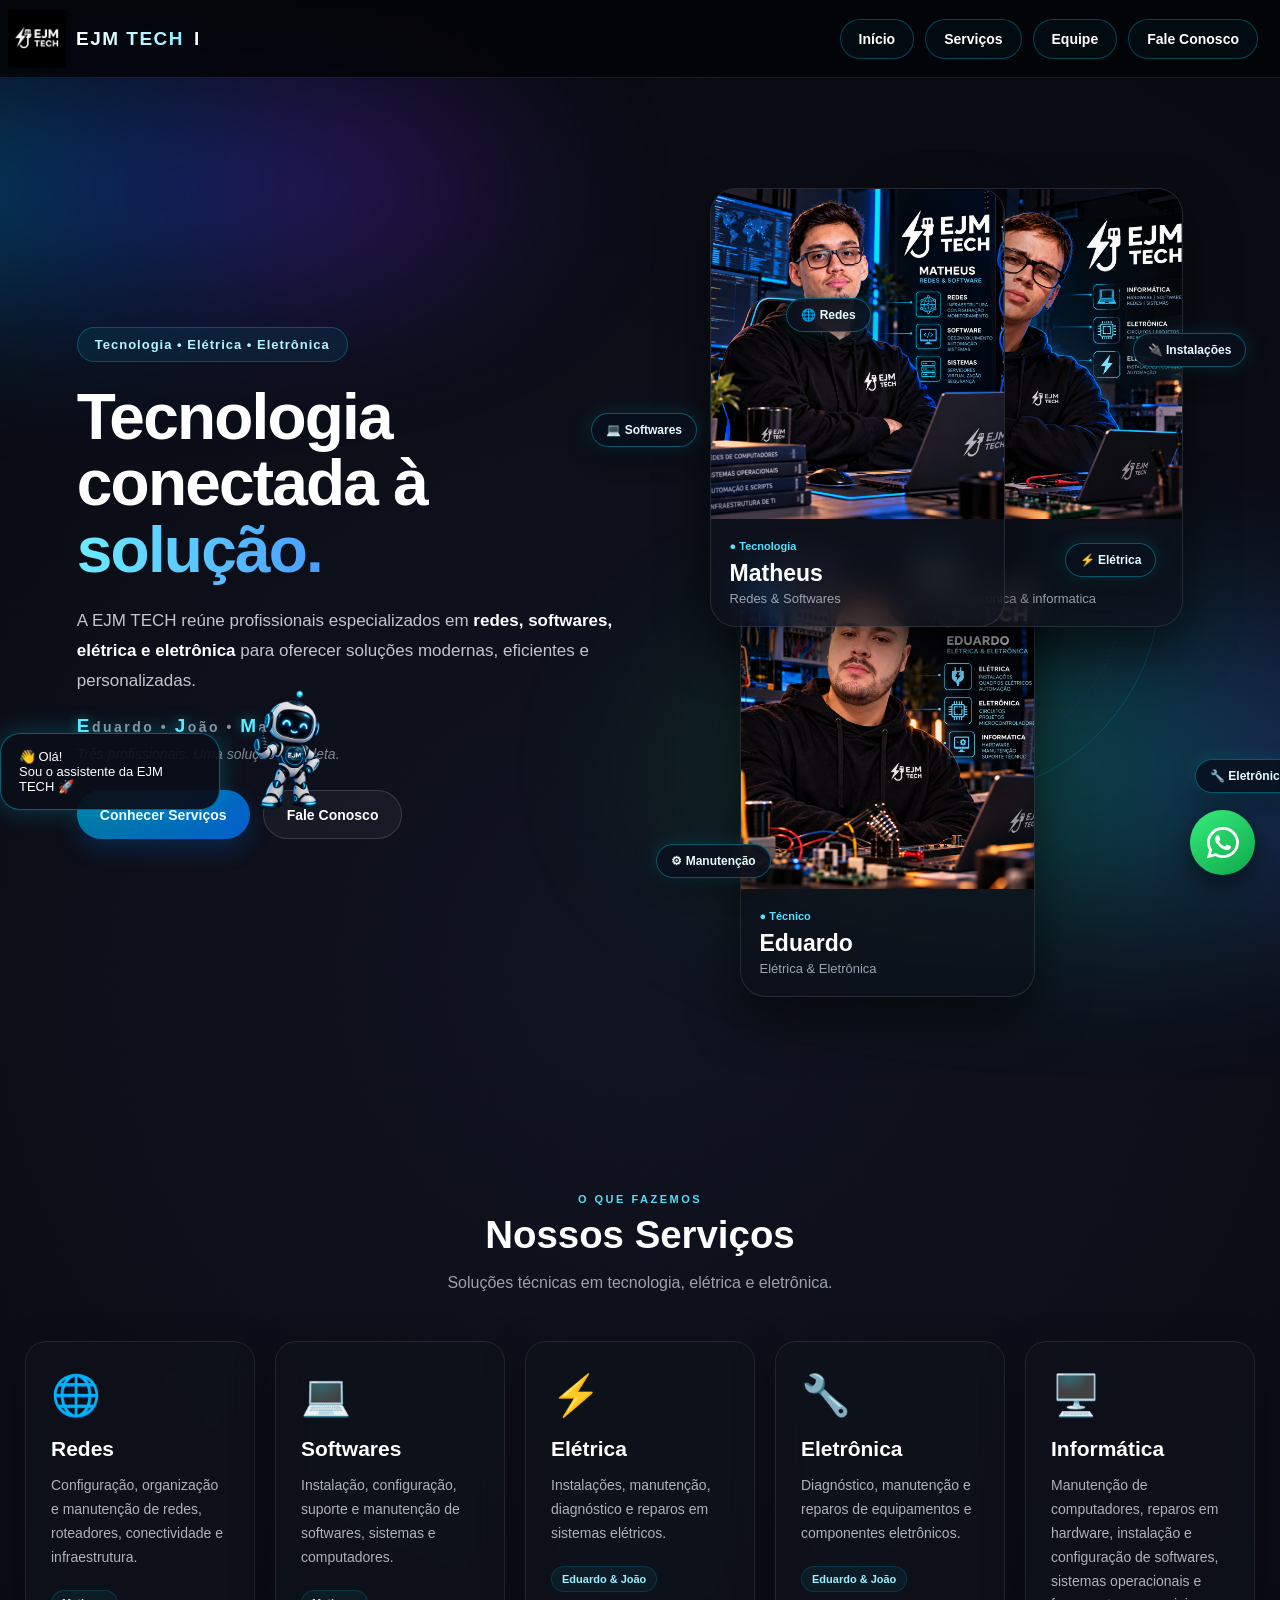
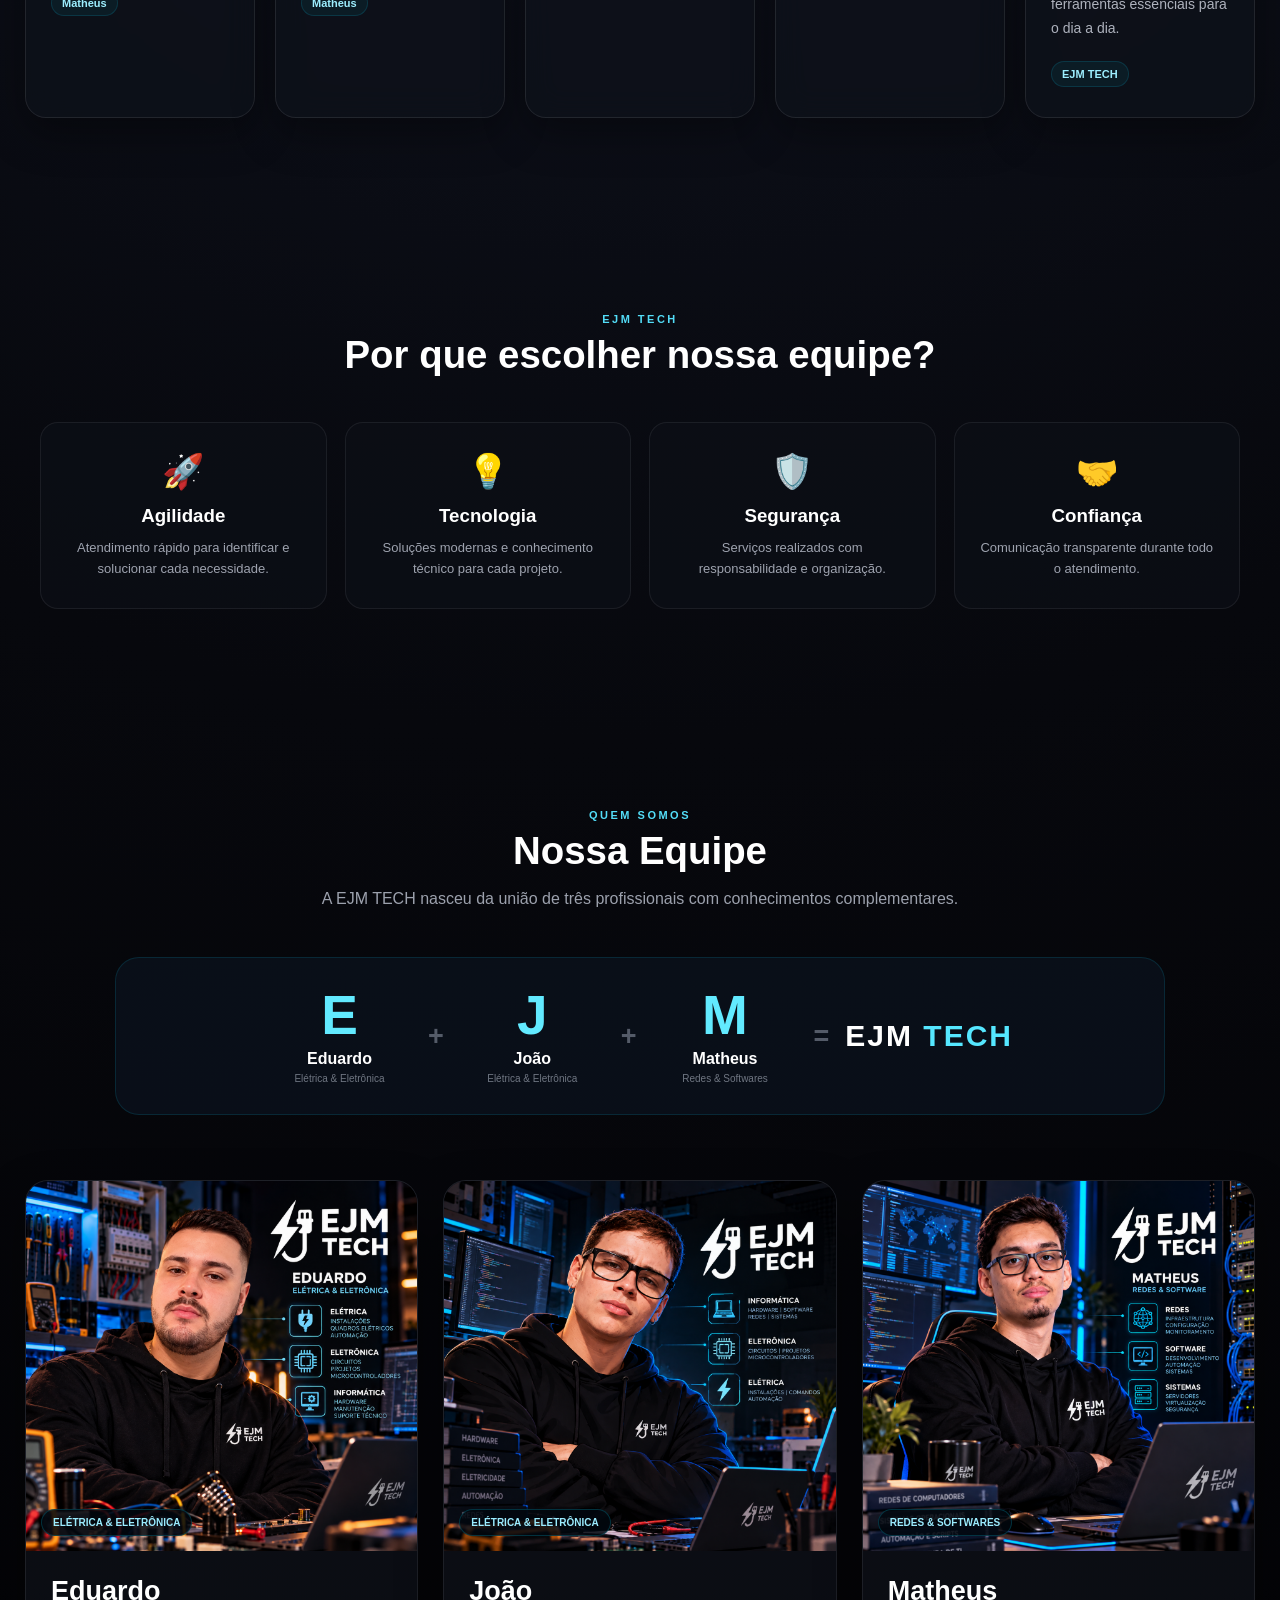
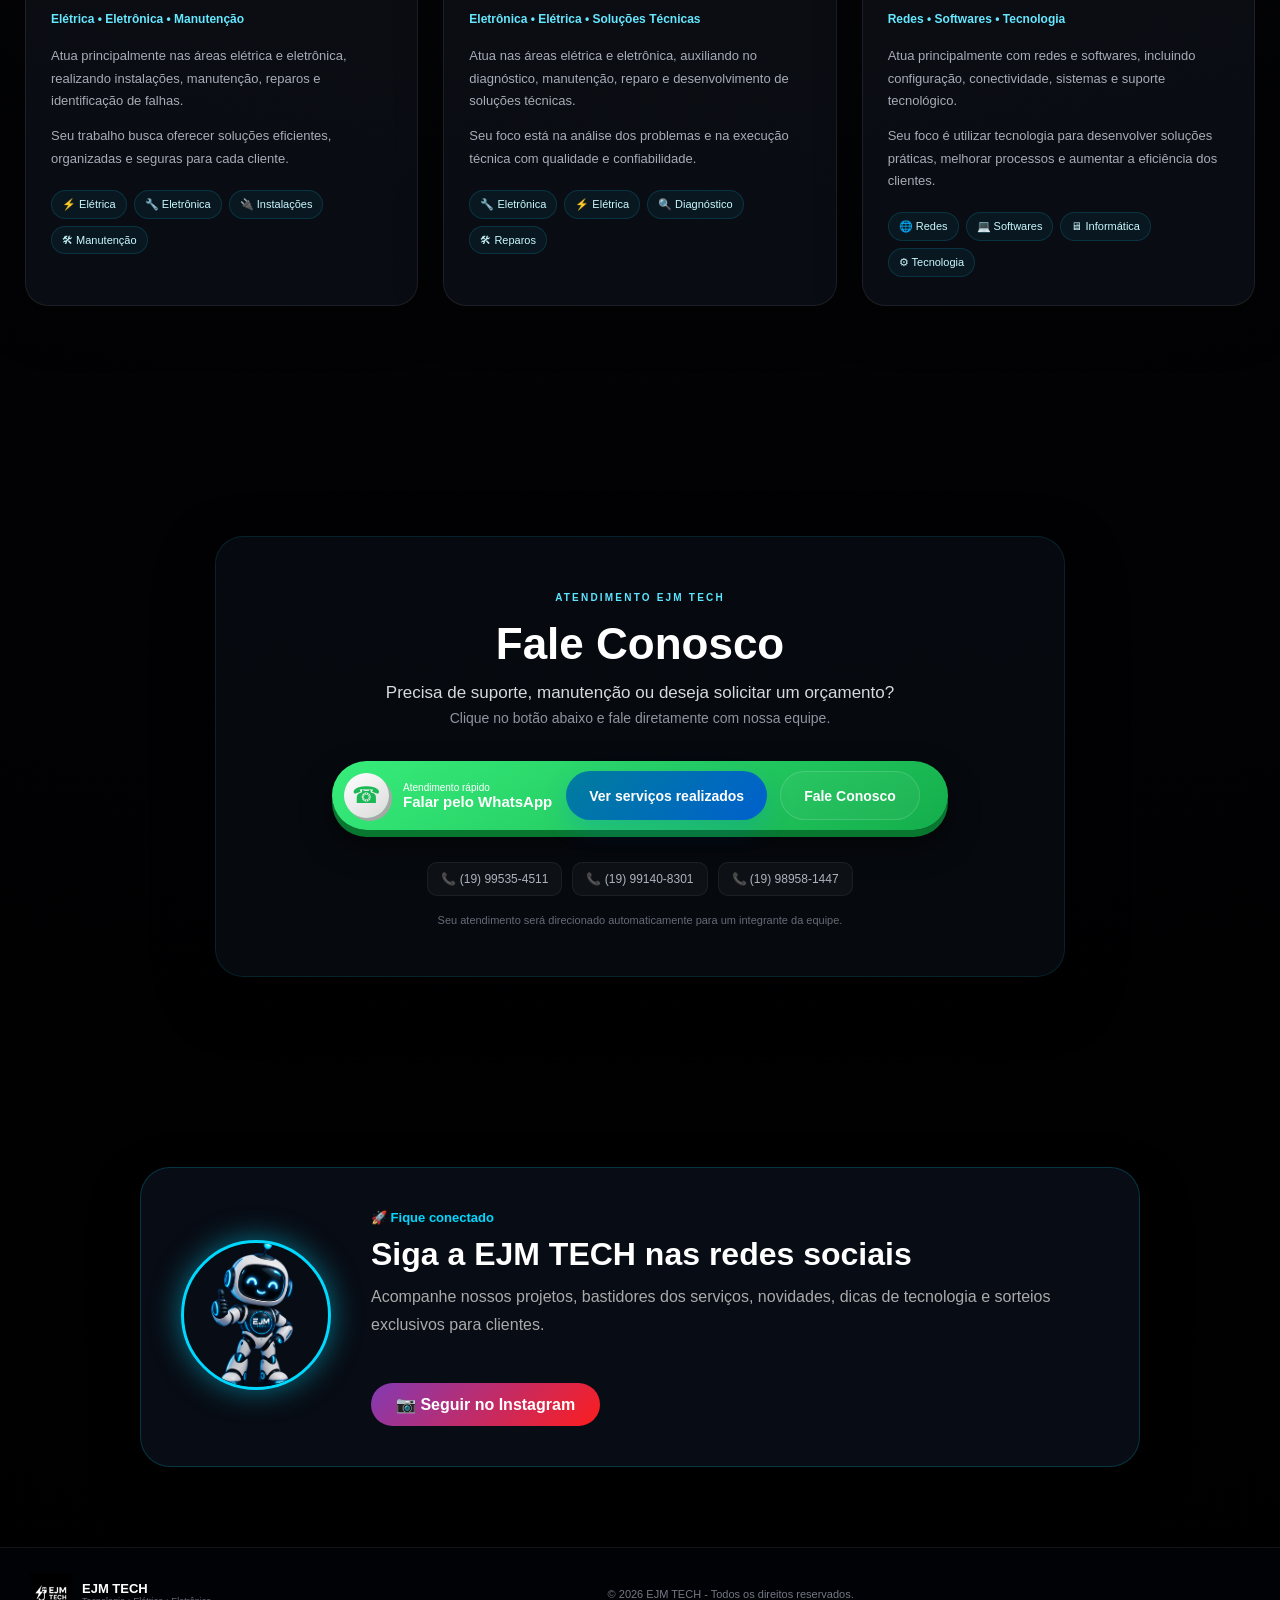
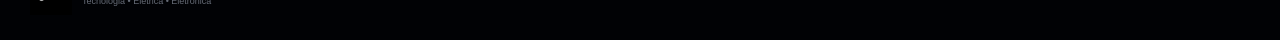
<file: index.html>
<!DOCTYPE html>
<html lang="pt-BR">

<head>

    <meta charset="UTF-8">

    <meta
        name="viewport"
        content="width=device-width, initial-scale=1.0"
    >

    <meta
        name="description"
        content="EJM TECH - Redes, softwares, elétrica e eletrônica."
    >

    <title>EJM TECH</title>

    <link rel="stylesheet" href="style.css">

    <link rel="stylesheet" href="https://cdnjs.cloudflare.com/ajax/libs/font-awesome/6.5.2/css/all.min.css">

</head>


<body>


    <!-- ==========================================
         CABEÇALHO
    =========================================== -->

    <header>


        <!-- LOGO -->

        <a href="#inicio" class="logo">

            <img
                src="imagens/logo.png"
                alt="Logo EJM TECH"
            >

            <span>
                EJM TECH
            </span>
l
        </a>



        <!-- MENU -->

        <nav>

            <a href="#inicio">
                Início
            </a>

            <a href="#servicos">
                Serviços
            </a>

            <a href="#equipe">
                Equipe
            </a>

            <a href="#contato">
                Fale Conosco
            </a>

        </nav>


    </header>


    <main>


        <!-- ==========================================
             PRIMEIRA TELA
        =========================================== -->

        <section
            id="inicio"
            class="hero"
        >


            <!-- TEXTO -->

            <div class="hero-texto">


                <span class="tag-topo">

                    Tecnologia • Elétrica • Eletrônica

                </span>



                <h1>

                    Tecnologia conectada à

                    <span>
                        solução.
                    </span>

                </h1>



                <p class="hero-subtitulo">

                    A EJM TECH reúne profissionais especializados
                    em

                    <strong>
                        redes, softwares, elétrica e eletrônica
                    </strong>

                    para oferecer soluções modernas, eficientes
                    e personalizadas.

                </p>



                <!-- EJM -->

                <p class="assinatura-ejm">

                    <strong>E</strong>duardo

                    <span>•</span>

                    <strong>J</strong>oão

                    <span>•</span>

                    <strong>M</strong>atheus

                </p>


                <p class="slogan">

                    Três profissionais. Uma solução completa.

                </p>



                <!-- BOTÕES -->

                <div class="hero-botoes">


                    <a
                        href="#servicos"
                        class="botao-principal"
                    >

                        Conhecer Serviços

                    </a>


                    <a
                        href="#contato"
                        class="botao-secundario"
                    >

                        Fale Conosco

                    </a>


                </div>


            </div>



            <!-- ==========================================
                 ÁREA VISUAL
            =========================================== -->

            <div class="hero-visual">


                <div class="circulo-tech"></div>



                <!-- MATHEUS -->

                <div class="avatar-card avatar-matheus">

                    <img
                        src="imagens/matheus.png"
                        alt="Matheus - EJM TECH"
                    >

                    <div class="avatar-legenda">

                        <span class="status">
                            ● Tecnologia
                        </span>

                        <h3>
                            Matheus
                        </h3>

                        <p>
                            Redes & Softwares
                        </p>

                    </div>

                </div>



                <!-- EDUARDO -->

                <div class="avatar-card avatar-eduardo">

                    <img
                        src="imagens/eduardo.png"
                        alt="Eduardo - EJM TECH"
                    >

                    <div class="avatar-legenda">

                        <span class="status">
                            ● Técnico
                        </span>

                        <h3>
                            Eduardo
                        </h3>

                        <p>
                            Elétrica & Eletrônica
                        </p>

                    </div>

                </div>

                                <!-- JOÃO -->

                <div class="avatar-card avatar-joao">

                    <img
                        src="imagens/joão.png"
                        alt="João - EJM TECH"
                    >

                    <div class="avatar-legenda">

                        <span class="status">
                            ● Técnico
                        </span>

                        <h3>
                            João
                        </h3>

                        <p>
                            Elétrica, Eletronica & informatica
                        </p>

                    </div>

                </div>

            <div class="orbit-tools">

                <!-- FERRAMENTAS FLUTUANTES -->

                <div class="tool tool1">
                    💻 Softwares
                </div>

                <div class="tool tool2">
                    🌐 Redes
                </div>

                <div class="tool tool3">
                    ⚡ Elétrica
                </div>

                <div class="tool tool4">
                    🔧 Eletrônica
                </div>

                <div class="tool tool5">
                    ⚙ Manutenção
                </div>

                <div class="tool tool6">
                    🔌 Instalações
                </div>
            
            <div></div>


            </div>


        </section>



        <!-- ==========================================
             SERVIÇOS
        =========================================== -->

        <section
            id="servicos"
            class="servicos"
        >


            <div class="titulo-secao">

                <span>
                    O QUE FAZEMOS
                </span>

                <h2>
                    Nossos Serviços
                </h2>

                <p>

                    Soluções técnicas em tecnologia,
                    elétrica e eletrônica.

                </p>

            </div>



            <div class="cards">


                <!-- REDES -->

                <article class="card">

                    <div class="icone-card">
                        🌐
                    </div>

                    <h3>
                        Redes
                    </h3>

                    <p>

                        Configuração, organização e manutenção
                        de redes, roteadores, conectividade
                        e infraestrutura.

                    </p>

                    <span class="card-profissional">
                        Matheus
                    </span>

                </article>



                <!-- SOFTWARES -->

                <article class="card">

                    <div class="icone-card">
                        💻
                    </div>

                    <h3>
                        Softwares
                    </h3>

                    <p>

                        Instalação, configuração, suporte
                        e manutenção de softwares,
                        sistemas e computadores.

                    </p>

                    <span class="card-profissional">
                        Matheus
                    </span>

                </article>



                <!-- ELÉTRICA -->

                <article class="card">

                    <div class="icone-card">
                        ⚡
                    </div>

                    <h3>
                        Elétrica
                    </h3>

                    <p>

                        Instalações, manutenção,
                        diagnóstico e reparos em
                        sistemas elétricos.

                    </p>

                    <span class="card-profissional">
                        Eduardo & João
                    </span>

                </article>



                <!-- ELETRÔNICA -->

                <article class="card">

                    <div class="icone-card">
                        🔧
                    </div>

                    <h3>
                        Eletrônica
                    </h3>

                    <p>

                        Diagnóstico, manutenção e
                        reparos de equipamentos e
                        componentes eletrônicos.

                    </p>

                    <span class="card-profissional">
                        Eduardo & João
                    </span>

                </article>

                <!-- INFORMÁTICA -->

                <article class="card">

                            <div class="icone-card">
                                🖥️
                            </div>


                            <h3>
                                Informática
                            </h3>


                            <p>

                                Manutenção de computadores,
                                reparos em hardware, instalação
                                e configuração de softwares,
                                sistemas operacionais e ferramentas
                                essenciais para o dia a dia.

                            </p>


                            <span class="card-profissional">
                                EJM TECH
                            </span>


            </article>


            </div>


        </section>



        <!-- ==========================================
             DIFERENCIAIS
        =========================================== -->

        <section class="diferenciais">


            <div class="titulo-secao">

                <span>
                    EJM TECH
                </span>

                <h2>
                    Por que escolher nossa equipe?
                </h2>

            </div>



            <div class="diferenciais-grid">


                <div class="diferencial-box">

                    <span class="icone-diferencial">
                        🚀
                    </span>

                    <h3>
                        Agilidade
                    </h3>

                    <p>

                        Atendimento rápido para
                        identificar e solucionar
                        cada necessidade.

                    </p>

                </div>



                <div class="diferencial-box">

                    <span class="icone-diferencial">
                        💡
                    </span>

                    <h3>
                        Tecnologia
                    </h3>

                    <p>

                        Soluções modernas e conhecimento
                        técnico para cada projeto.

                    </p>

                </div>



                <div class="diferencial-box">

                    <span class="icone-diferencial">
                        🛡️
                    </span>

                    <h3>
                        Segurança
                    </h3>

                    <p>

                        Serviços realizados com
                        responsabilidade e organização.

                    </p>

                </div>



                <div class="diferencial-box">

                    <span class="icone-diferencial">
                        🤝
                    </span>

                    <h3>
                        Confiança
                    </h3>

                    <p>

                        Comunicação transparente durante
                        todo o atendimento.

                    </p>

                </div>


            </div>


        </section>



        <!-- ==========================================
             EQUIPE
        =========================================== -->

        <section
            id="equipe"
            class="equipe"
        >


            <div class="titulo-secao">

                <span>
                    QUEM SOMOS
                </span>

                <h2>
                    Nossa Equipe
                </h2>

                <p>

                    A EJM TECH nasceu da união de três
                    profissionais com conhecimentos
                    complementares.

                </p>

            </div>



            <!-- ==========================================
                 E + J + M
            =========================================== -->

            <div class="significado-ejm">


                <div class="letra-ejm">

                    <strong>
                        E
                    </strong>

                    <span>
                        Eduardo
                    </span>

                    <small>
                        Elétrica & Eletrônica
                    </small>

                </div>


                <div class="simbolo-ejm">
                    +
                </div>



                <div class="letra-ejm">

                    <strong>
                        J
                    </strong>

                    <span>
                        João
                    </span>

                    <small>
                        Elétrica & Eletrônica
                    </small>

                </div>


                <div class="simbolo-ejm">
                    +
                </div>



                <div class="letra-ejm">

                    <strong>
                        M
                    </strong>

                    <span>
                        Matheus
                    </span>

                    <small>
                        Redes & Softwares
                    </small>

                </div>


                <div class="igual-ejm">
                    =
                </div>



                <div class="resultado-ejm">

                    EJM

                    <span>
                        TECH
                    </span>

                </div>


            </div>



            <!-- ==========================================
                 CARDS DA EQUIPE
            =========================================== -->

            <div class="equipe-grid">



                <!-- EDUARDO -->

                <article class="membro">


                    <div class="foto-membro">

                        <img
                            src="imagens/eduardo.png"
                            alt="Eduardo"
                        >

                        <span class="area-membro">

                            ELÉTRICA & ELETRÔNICA

                        </span>

                    </div>


                    <div class="membro-conteudo">

                        <h3>
                            Eduardo
                        </h3>

                        <span class="cargo">

                            Elétrica • Eletrônica • Manutenção

                        </span>


                        <p>

                            Atua principalmente nas áreas
                            elétrica e eletrônica,
                            realizando instalações,
                            manutenção, reparos e identificação
                            de falhas.

                        </p>


                        <p>

                            Seu trabalho busca oferecer
                            soluções eficientes, organizadas
                            e seguras para cada cliente.

                        </p>


                        <div class="especialidades">

                            <span>
                                ⚡ Elétrica
                            </span>

                            <span>
                                🔧 Eletrônica
                            </span>

                            <span>
                                🔌 Instalações
                            </span>

                            <span>
                                🛠 Manutenção
                            </span>

                        </div>


                    </div>


                </article>



                <!-- JOÃO -->

                <article class="membro">


                    <div class="foto-membro">

                        <img
                            src="imagens/joão.png"
                            alt="João"
                        >

                        <span class="area-membro">

                            ELÉTRICA & ELETRÔNICA

                        </span>

                    </div>


                    <div class="membro-conteudo">

                        <h3>
                            João
                        </h3>


                        <span class="cargo">

                            Eletrônica • Elétrica • Soluções Técnicas

                        </span>


                        <p>

                            Atua nas áreas elétrica e
                            eletrônica, auxiliando no
                            diagnóstico, manutenção,
                            reparo e desenvolvimento
                            de soluções técnicas.

                        </p>


                        <p>

                            Seu foco está na análise
                            dos problemas e na execução
                            técnica com qualidade e
                            confiabilidade.

                        </p>


                        <div class="especialidades">

                            <span>
                                🔧 Eletrônica
                            </span>

                            <span>
                                ⚡ Elétrica
                            </span>

                            <span>
                                🔍 Diagnóstico
                            </span>

                            <span>
                                🛠 Reparos
                            </span>

                        </div>


                    </div>


                </article>



                <!-- MATHEUS -->

                <article class="membro">


                    <div class="foto-membro">

                        <img
                            src="imagens/matheus.png"
                            alt="Matheus"
                        >

                        <span class="area-membro">

                            REDES & SOFTWARES

                        </span>

                    </div>


                    <div class="membro-conteudo">

                        <h3>
                            Matheus
                        </h3>


                        <span class="cargo">

                            Redes • Softwares • Tecnologia

                        </span>


                        <p>

                            Atua principalmente com redes
                            e softwares, incluindo
                            configuração, conectividade,
                            sistemas e suporte tecnológico.

                        </p>


                        <p>

                            Seu foco é utilizar tecnologia
                            para desenvolver soluções práticas,
                            melhorar processos e aumentar
                            a eficiência dos clientes.

                        </p>


                        <div class="especialidades">

                            <span>
                                🌐 Redes
                            </span>

                            <span>
                                💻 Softwares
                            </span>

                            <span>
                                🖥 Informática
                            </span>

                            <span>
                                ⚙ Tecnologia
                            </span>

                        </div>


                    </div>


                </article>


            </div>


        </section>



        <!-- ==========================================
             CONTATO
        =========================================== -->

        <section
            id="contato"
            class="contato"
        >


            <div class="contato-conteudo">


                <span class="contato-tag">

                    ATENDIMENTO EJM TECH

                </span>


                <h2>

                    Fale Conosco

                </h2>


                <p class="contato-texto">

                    Precisa de suporte, manutenção
                    ou deseja solicitar um orçamento?

                </p>


                <p class="contato-subtexto">

                    Clique no botão abaixo e fale
                    diretamente com nossa equipe.

                </p>



                <!-- WHATSAPP -->

                <button
                    id="whatsapp-btn"
                    class="botao-whatsapp"
                    type="button"
                >


                    <span class="icone-whatsapp">

                        ☎

                    </span>


                    <span class="texto-whatsapp">

                        <small>
                            Atendimento rápido
                        </small>

                        Falar pelo WhatsApp

                    </span>

                    <div class="hero-botoes">

                    <a 
                    href="projetos.html"
                    class="botao-principal"
                    >
                        Ver serviços realizados
                    </a>


                    <a 
                    href="#contato"
                    class="botao-secundario"
                    >
                        Fale Conosco
                    </a>

                </div>


                </button>



                <!-- TELEFONES -->

                <div class="dados-contato">


                    <div>

                        📞
                        (19) 99535-4511

                    </div>


                    <div>

                        📞
                        (19) 99140-8301

                    </div>


                    <div>

                        📞
                        (19) 98958-1447

                    </div>


                </div>



                <p class="aviso-distribuicao">

                    Seu atendimento será direcionado
                    automaticamente para um integrante
                    da equipe.

                </p>


            </div>


        </section>


    </main>



    <!-- ==========================================
         RODAPÉ
    =========================================== -->

        <section class="instagram">

            <div class="instagram-container">


                <div class="instagram-avatar">

                    <img 
                        id="avatarSocial"
                        src="imagens/robo.png"
                        alt="Assistente EJM TECH">

                </div>



                <div class="instagram-texto">


                    <span>
                        🚀 Fique conectado
                    </span>


                    <h2>
                        Siga a EJM TECH nas redes sociais
                    </h2>


                    <p>

                        Acompanhe nossos projetos,
                        bastidores dos serviços,
                        novidades, dicas de tecnologia
                        e sorteios exclusivos para clientes.

                    </p>



                    <a 
                    href="https://www.instagram.com/ejm__tech"
                    target="_blank"
                    class="instagram-btn">


                        📷 Seguir no Instagram


                    </a>



                </div>


            </div>

        </section>

<!-- BOTÃO WHATSAPP FLUTUANTE -->

<a 
href="#"
onclick="abrirWhatsApp()"
class="whatsapp-flutuante">


<i class="fa-brands fa-whatsapp"></i>


</a>   

    <div 
            id="roboAssistente"
            class="robo-assistente">


                <div class="fala-robo">

                    👋 Olá!<br>
                    Sou o assistente da EJM TECH 🚀

                </div>


                <img 
                src="imagens/robo.png"
                alt="Assistente EJM TECH">


    </div>


    <footer>


        <div class="footer-logo">


            <img
                src="imagens/logo.png"
                alt="EJM TECH"
            >


            <div>

                <strong>
                    EJM TECH
                </strong>

                <span>
                    Tecnologia • Elétrica • Eletrônica
                </span>

            </div>


        </div>


        <p>

            © 2026 EJM TECH -
            Todos os direitos reservados.

        </p>

            <div class="robo-popup">



    </footer>



    <!-- JAVASCRIPT -->

    <script src="script.js"></script>


</body>

</html>
</file>
<file: style.css>
/* =========================================
   CONFIGURAÇÕES GERAIS
========================================= */

* {
    margin: 0;
    padding: 0;
    box-sizing: border-box;
}


html {
    scroll-behavior: smooth;
    scroll-padding-top: 100px;
}


body {
    font-family: Arial, Helvetica, sans-serif;

    color: #ffffff;

    background:
        radial-gradient(
            circle at 50% 20%,
            #101421 0%,
            #07080d 35%,
            #020204 70%,
            #000000 100%
        );

    min-height: 100vh;

    overflow-x: hidden;

    position: relative;

    isolation: isolate;
}



/* =========================================
   FITAS COLORIDAS DO FUNDO
========================================= */

body::before {

    content: "";

    position: fixed;

    width: 1000px;
    height: 230px;

    top: 8%;
    left: -400px;

    background: linear-gradient(
        90deg,
        transparent,
        #00d9ff,
        #0066ff,
        #7928ff,
        transparent
    );

    border-radius: 50%;

    filter: blur(80px);

    opacity: 0.30;

    animation: fita1 12s ease-in-out infinite alternate;

    pointer-events: none;

    z-index: -1;
}


body::after {

    content: "";

    position: fixed;

    width: 1100px;
    height: 270px;

    bottom: 0;
    right: -420px;

    background: linear-gradient(
        90deg,
        transparent,
        #25d366,
        #00d9ff,
        #7b2cff,
        transparent
    );

    border-radius: 50%;

    filter: blur(90px);

    opacity: 0.25;

    animation: fita2 14s ease-in-out infinite alternate;

    pointer-events: none;

    z-index: -1;
}



@keyframes fita1 {

    0% {

        transform:
            translate(-150px, -40px)
            rotate(-20deg);

    }

    50% {

        transform:
            translate(500px, 100px)
            rotate(-4deg)
            scale(1.25);

    }

    100% {

        transform:
            translate(1000px, -40px)
            rotate(13deg);

    }

}



@keyframes fita2 {

    0% {

        transform:
            translate(120px, 30px)
            rotate(20deg);

    }

    50% {

        transform:
            translate(-500px, -130px)
            rotate(3deg)
            scale(1.28);

    }

    100% {

        transform:
            translate(-950px, 30px)
            rotate(-15deg);

    }

}



/* =========================================
   HEADER
========================================= */

header {

    width: 100%;

    min-height: 78px;

    display: flex;

    align-items: center;

    justify-content: space-between;

    padding:
        0
        22px
        0
        8px;

    position: sticky;

    top: 0;

    z-index: 1000;

    background:
        rgba(3, 4, 8, 0.84);

    backdrop-filter: blur(18px);

    border-bottom:
        1px solid
        rgba(255, 255, 255, 0.09);

}



/* =========================================
   LOGO
========================================= */

.logo {

    display: flex;

    align-items: center;

    gap: 10px;

    text-decoration: none;

    color: #ffffff;

    font-size: 19px;

    font-weight: 800;

    letter-spacing: 1.5px;
}


.logo img {

    width: 58px;

    height: 58px;

    display: block;

    object-fit: contain;
}


.logo span {

    background:
        linear-gradient(
            90deg,
            #ffffff,
            #8befff
        );

    -webkit-background-clip: text;

    background-clip: text;

    color: transparent;
}



/* =========================================
   MENU COM TODOS OS BOTÕES EM BALÕES
========================================= */

nav {

    display: flex;

    align-items: center;

    gap: 11px;
}


nav a {

    display: inline-flex;

    align-items: center;

    justify-content: center;

    min-height: 40px;

    padding:
        9px
        18px;

    border-radius: 999px;

    border:
        1px solid
        rgba(0, 217, 255, 0.27);

    background:
        rgba(0, 217, 255, 0.035);

    color: #ffffff;

    text-decoration: none;

    font-size: 14px;

    font-weight: 700;

    white-space: nowrap;

    transition:
        0.25s;
}


nav a:hover {

    color: #ffffff;

    background:
        rgba(0, 217, 255, 0.13);

    border-color:
        rgba(0, 217, 255, 0.65);

    transform:
        translateY(-2px);

    box-shadow:
        0 0 16px
        rgba(0, 217, 255, 0.13);
}


nav a:active {

    transform:
        translateY(1px);

}



/* =========================================
   HERO
========================================= */

.hero {

    max-width: 1500px;

    margin: 0 auto;

    min-height: 720px;

    display: grid;

    grid-template-columns:
        1.05fr
        0.95fr;

    align-items: center;

    gap: 45px;

    padding:
        80px
        6%
        95px;
}


.hero-texto {

    position: relative;

    z-index: 5;
}



/* TAG */

.tag-topo {

    display: inline-flex;

    padding:
        9px
        17px;

    margin-bottom:
        22px;

    border-radius:
        999px;

    border:
        1px solid
        rgba(0, 217, 255, 0.26);

    background:
        rgba(0, 217, 255, 0.07);

    color:
        #b6f5ff;

    font-size:
        13px;

    font-weight:
        700;

    letter-spacing:
        1px;
}



/* TÍTULO */

.hero h1 {

    max-width: 700px;

    margin-bottom: 23px;

    color: #ffffff;

    font-size:
        clamp(42px, 5vw, 67px);

    line-height: 1.04;

    letter-spacing: -1.8px;
}


.hero h1 span {

    background:
        linear-gradient(
            90deg,
            #6cecff,
            #4a9dff,
            #a067ff
        );

    background-size:
        200% auto;

    -webkit-background-clip: text;

    background-clip: text;

    color: transparent;

    animation:
        tituloCor
        5s
        linear
        infinite;
}


@keyframes tituloCor {

    to {

        background-position:
            200% center;

    }

}


.hero-subtitulo {

    max-width: 670px;

    margin-bottom: 20px;

    color: #c2c4ce;

    font-size: 17px;

    line-height: 1.75;
}


.hero-subtitulo strong {

    color: #ffffff;
}



/* =========================================
   EJM ASSINATURA
========================================= */

.assinatura-ejm {

    margin:
        8px
        0
        9px;

    color:
        #8d929f;

    font-size: 14px;

    font-weight: 600;

    letter-spacing: 2.5px;
}


.assinatura-ejm strong {

    color:
        #62eaff;

    font-size:
        19px;

    text-shadow:
        0 0 12px
        rgba(0, 217, 255, 0.5);
}


.slogan {

    margin-bottom: 28px;

    color:
        #7f8491;

    font-size: 14px;

    font-style: italic;
}



/* =========================================
   BOTÕES HERO
========================================= */

.hero-botoes {

    display: flex;

    flex-wrap: wrap;

    gap: 13px;
}


.botao-principal,
.botao-secundario {

    min-height: 49px;

    display: inline-flex;

    align-items: center;

    justify-content: center;

    padding:
        0
        23px;

    border-radius:
        999px;

    text-decoration: none;

    color: #ffffff;

    font-size: 14px;

    font-weight: 700;

    transition: 0.25s;
}


.botao-principal {

    background:
        linear-gradient(
            135deg,
            #007d9d,
            #0060cd
        );

    box-shadow:
        0 10px 25px
        rgba(0, 119, 255, 0.20);
}


.botao-secundario {

    background:
        rgba(255, 255, 255, 0.04);

    border:
        1px solid
        rgba(255, 255, 255, 0.14);
}


.botao-principal:hover,
.botao-secundario:hover {

    transform:
        translateY(-3px);

}



/* =========================================
   HERO VISUAL
========================================= */

.hero-visual {

    position: relative;

    min-height: 850px;

    display: flex;

    align-items: center;

    justify-content: center;
}



/* CÍRCULO */

.circulo-tech {

    position: absolute;

    width: 430px;

    height: 430px;

    border-radius: 50%;

    border:
        1px solid
        rgba(0, 217, 255, 0.17);

    animation:
        girarCirculo
        30s
        linear
        infinite;
}


.circulo-tech::before {

    content: "";

    position: absolute;

    inset: 35px;

    border-radius: 50%;

    border:
        1px dashed
        rgba(123, 44, 255, 0.18);

}


@keyframes girarCirculo {

    to {

        transform:
            rotate(360deg);

    }

}



/* =========================================
   AVATARES
========================================= */

.avatar-card {

    position: absolute;

    width: 295px;

    overflow: hidden;

    border-radius: 26px;

    background:
        rgba(13, 17, 27, 0.73);

    backdrop-filter:
        blur(16px);

    border:
        1px solid
        rgba(255, 255, 255, 0.10);

    box-shadow:
        0 22px 50px
        rgba(0, 0, 0, 0.55);

    transition: 0.35s;
}


.avatar-card:hover {

    animation-play-state: paused;

    z-index: 20;

    transform:
        scale(1.06)
        rotate(0deg);

    border-color:
        rgba(0, 217, 255, 0.75);

    box-shadow:
        0 0 35px
        rgba(0, 217, 255, 0.20),
        0 30px 70px
        rgba(0, 0, 0, 0.70);

}


.avatar-card img {

    width: 100%;

    height: 330px;

    display: block;

    object-fit: cover;

    object-position: top;
}

.avatar-matheus {

    top: 30px;

    left: 20px;

    z-index: 3;

    animation:
        cardMatheus
        6s
        ease-in-out
        infinite;
}


.avatar-joao {

    top: 30px;

    right: 20px;

    z-index: 2;

    animation:
        cardJoao
        6s
        ease-in-out
        infinite;
}


.avatar-eduardo {

    top: 400px;

    left: 50px;

    z-index: 1;

    animation:
        cardEduardo
        6s
        ease-in-out
        infinite;
}

@keyframes cardMatheus {

    0% {
        transform: rotate(-4deg) translateY(0);
    }

    50% {
        transform: rotate(-1deg) translateY(-10px);
    }

    100% {
        transform: rotate(-4deg) translateY(0);
    }

}


@keyframes cardJoao {

    0% {
        transform: rotate(4deg) translateY(-5px);
    }

    50% {
        transform: rotate(1deg) translateY(8px);
    }

    100% {
        transform: rotate(4deg) translateY(-5px);
    }

}


@keyframes cardEduardo {

    0% {
        transform: rotate(2deg) translateY(5px);
    }

    50% {
        transform: rotate(-2deg) translateY(-8px);
    }

    100% {
        transform: rotate(2deg) translateY(5px);
    }

}


.avatar-legenda {

    padding:
        17px
        19px
        20px;
}


.avatar-legenda .status {

    color:
        #52e1ff;

    font-size: 11px;

    font-weight: 700;
}


.avatar-legenda h3 {

    margin-top: 6px;

    margin-bottom: 4px;

    font-size: 23px;
}


.avatar-legenda p {

    color:
        #9da3b0;

    font-size: 13px;
}



/* =========================================
   FERRAMENTAS FLUTUANTES SOBRE AVATARES
========================================= */


.tool {

    position: absolute;

    z-index: 20;

    padding:
        9px
        14px;


    border-radius:
        999px;


    background:
        rgba(9, 17, 29, 0.88);


    backdrop-filter:
        blur(12px);


    border:
        1px solid
        rgba(0, 217, 255, 0.35);


    color:
        #e7fbff;


    font-size:
        12px;


    font-weight:
        700;


    box-shadow:

        0 0 18px
        rgba(0, 217, 255, 0.15),

        0 10px 25px
        rgba(0, 0, 0, 0.45);


    animation:
        flutuar
        4s
        ease-in-out
        infinite;

}

.orbit-tools {

    position: absolute;

    width: 760px;

    height: 760px;

    top: 50%;

    left: 50%;

    transform:
        translate(-50%, -50%);

    animation:
        girarBaloes
        25s
        linear
        infinite;

    z-index: 10;

    pointer-events: none;

}



/* ==============================
   BALÕES DO MATHEUS
============================== */


/* Redes */

.tool1 {

    top:
        210px;

    left:
        25px;

}



/* Softwares */

.tool2 {

    top:
        95px;

    left:
        220px;

}



/* ==============================
   BALÕES DO EDUARDO
============================== */


/* Manutenção */

.tool3 {

    top:
        340px;

    right:
        170px;

}



/* Elétrica */

.tool4 {

    bottom:
        170px;

    right:
        25px;

}



/* Eletrônica */

.tool5 {

    bottom:
        85px;

    left:
        90px;

}



/* Instalações */

.tool6 {

    top:
        130px;

    right:
        80px;

}

@keyframes flutuar {

    50% {

        transform:
            translateY(-13px);

    }

}



/* =========================================
   TÍTULOS SEÇÃO
========================================= */

.titulo-secao {

    max-width: 800px;

    margin:
        0 auto
        45px;

    text-align: center;
}


.titulo-secao > span {

    display: block;

    margin-bottom: 8px;

    color:
        #53ddf8;

    font-size: 11px;

    font-weight: 800;

    letter-spacing: 2.5px;
}


.titulo-secao h2 {

    margin-bottom: 13px;

    font-size:
        clamp(29px, 3vw, 40px);
}


.titulo-secao p {

    color:
        #9ca1ad;

    line-height: 1.65;

}



/* =========================================
   SERVIÇOS
========================================= */

.servicos {

    padding:
        90px
        25px
        115px;
}


.cards {

    max-width: 1300px;

    margin: 0 auto;

    display: grid;

    grid-template-columns:
        repeat(5, 1fr);

    gap: 20px;
}


.card {

    min-height: 245px;

    padding:
        30px
        25px;

    border-radius: 21px;

    background:
        rgba(15, 18, 27, 0.73);

    backdrop-filter:
        blur(16px);

    border:
        1px solid
        rgba(255, 255, 255, 0.09);

    box-shadow:
        0 15px 40px
        rgba(0, 0, 0, 0.35);

    transition: 0.32s;
}


.card:hover {

    transform:
        translateY(-9px);

    border-color:
        rgba(0, 217, 255, 0.42);

}


.icone-card {

    margin-bottom: 18px;

    font-size: 40px;
}


.card h3 {

    margin-bottom: 13px;

    font-size: 21px;
}


.card p {

    margin-bottom: 20px;

    color:
        #aeb2bd;

    font-size: 14px;

    line-height: 1.7;
}


.card-profissional {

    display: inline-block;

    padding:
        6px
        10px;

    border-radius:
        999px;

    color:
        #9defff;

    font-size: 11px;

    font-weight: 700;

    background:
        rgba(0, 217, 255, 0.06);

    border:
        1px solid
        rgba(0, 217, 255, 0.14);

}



/* =========================================
   DIFERENCIAIS
========================================= */

.diferenciais {

    padding:
        80px
        25px
        110px;
}


.diferenciais-grid {

    max-width: 1200px;

    margin: 0 auto;

    display: grid;

    grid-template-columns:
        repeat(4, 1fr);

    gap: 18px;
}


.diferencial-box {

    padding:
        28px
        22px;

    text-align: center;

    border-radius: 18px;

    background:
        rgba(13, 16, 24, 0.65);

    border:
        1px solid
        rgba(255, 255, 255, 0.07);

    transition: 0.3s;
}


.diferencial-box:hover {

    transform:
        translateY(-6px);

    border-color:
        rgba(0, 217, 255, 0.28);

}


.icone-diferencial {

    display: block;

    margin-bottom: 14px;

    font-size: 34px;
}


.diferencial-box h3 {

    margin-bottom: 10px;
}


.diferencial-box p {

    color:
        #9ea3af;

    font-size: 13px;

    line-height: 1.65;
}



/* =========================================
   EQUIPE
========================================= */

.equipe {

    padding:
        90px
        25px
        120px;
}



/* EJM */

.significado-ejm {

    max-width: 1050px;

    margin:
        0 auto
        65px;

    display: flex;

    align-items: center;

    justify-content: center;

    flex-wrap: wrap;

    gap: 16px;

    padding: 30px;

    border-radius: 24px;

    background:
        rgba(13, 20, 32, 0.68);

    border:
        1px solid
        rgba(0, 217, 255, 0.13);
}


.letra-ejm {

    min-width: 145px;

    display: flex;

    flex-direction: column;

    align-items: center;
}


.letra-ejm strong {

    color:
        #62eaff;

    font-size: 55px;

    line-height: 1;
}


.letra-ejm span {

    margin-top: 7px;

    font-weight: 700;
}


.letra-ejm small {

    margin-top: 5px;

    color:
        #707783;

    font-size: 10px;
}


.simbolo-ejm,
.igual-ejm {

    color:
        #545b68;

    font-size: 27px;

    font-weight: 700;
}


.resultado-ejm {

    font-size: 30px;

    font-weight: 900;

    letter-spacing: 2px;
}


.resultado-ejm span {

    color:
        #55e7ff;
}



/* =========================================
   CARDS DA EQUIPE
========================================= */

.equipe-grid {

    max-width: 1300px;

    margin: 0 auto;

    display: grid;

    grid-template-columns:
        repeat(3, 1fr);

    gap: 25px;
}


.membro {

    overflow: hidden;

    border-radius: 23px;

    background:
        rgba(14, 17, 25, 0.72);

    border:
        1px solid
        rgba(255, 255, 255, 0.08);

    box-shadow:
        0 18px 45px
        rgba(0, 0, 0, 0.40);

    transition: 0.35s;
}


.membro:hover {

    transform:
        translateY(-9px);

    border-color:
        rgba(0, 217, 255, 0.42);

}


.foto-membro {

    position: relative;

    overflow: hidden;
}


.foto-membro img {

    width: 100%;

    height: 370px;

    display: block;

    object-fit: cover;

    object-position: top;
}


.area-membro {

    position: absolute;

    left: 15px;

    bottom: 15px;

    padding:
        7px
        11px;

    border-radius:
        999px;

    background:
        rgba(2, 8, 15, 0.85);

    border:
        1px solid
        rgba(0, 217, 255, 0.2);

    color:
        #9becff;

    font-size: 10px;

    font-weight: 800;
}


.membro-conteudo {

    padding:
        25px
        25px
        28px;
}


.membro h3 {

    margin-bottom: 5px;

    font-size: 27px;
}


.cargo {

    display: block;

    margin-bottom: 19px;

    color:
        #66e8ff;

    font-size: 12px;

    font-weight: 700;
}


.membro p {

    margin-bottom: 13px;

    color:
        #a7acb8;

    font-size: 13px;

    line-height: 1.72;
}


.especialidades {

    display: flex;

    flex-wrap: wrap;

    gap: 7px;

    margin-top: 20px;
}


.especialidades span {

    padding:
        7px
        10px;

    border-radius:
        999px;

    color:
        #caf8ff;

    font-size: 11px;

    border:
        1px solid
        rgba(0, 217, 255, 0.15);

    background:
        rgba(0, 217, 255, 0.055);

}



/* =========================================
   CONTATO
========================================= */

.contato {

    padding:
        110px
        25px;

    text-align: center;
}


.contato-conteudo {

    max-width: 850px;

    margin: 0 auto;

    padding:
        50px
        30px;

    border-radius: 28px;

    background:
        rgba(9, 13, 21, 0.70);

    border:
        1px solid
        rgba(0, 217, 255, 0.12);

    box-shadow:
        0 20px 60px
        rgba(0, 0, 0, 0.42);
}


.contato-tag {

    color:
        #5ce5ff;

    font-size: 10px;

    font-weight: 800;

    letter-spacing: 2.2px;
}


.contato h2 {

    margin:
        14px
        0;

    font-size:
        44px;
}


.contato-texto {

    color:
        #d7d9df;

    font-size: 17px;
}


.contato-subtexto {

    margin-top: 7px;

    color:
        #8f949f;

    font-size: 14px;
}



/* =========================================
   WHATSAPP
========================================= */

.botao-whatsapp {

    margin:
        35px auto
        32px;

    min-height: 66px;

    padding:
        10px
        28px
        10px
        12px;

    display: inline-flex;

    align-items: center;

    gap: 14px;

    border: none;

    border-radius: 999px;

    cursor: pointer;

    color: #ffffff;

    background:
        linear-gradient(
            145deg,
            #37ed7b,
            #14ae4c
        );

    box-shadow:
        0 7px 0 #087830,
        0 15px 30px rgba(0,0,0,.55);

    transition: 0.2s;
}


.botao-whatsapp:hover {

    transform:
        translateY(-3px);

}


.botao-whatsapp:active {

    transform:
        translateY(5px);

    box-shadow:
        0 2px 0 #087830;

}


.icone-whatsapp {

    width: 45px;

    height: 45px;

    display: flex;

    align-items: center;

    justify-content: center;

    border-radius: 50%;

    background:
        linear-gradient(
            145deg,
            #ffffff,
            #dadada
        );

    color:
        #19b955;

    font-size: 23px;

    box-shadow:
        3px 3px 0 #a7a7a7;

}


.texto-whatsapp {

    display: flex;

    flex-direction: column;

    align-items: flex-start;

    font-size: 15px;

    font-weight: 800;
}


.texto-whatsapp small {

    font-size: 10px;

    font-weight: 500;
}



/* =========================================
   TELEFONES
========================================= */

.dados-contato {

    display: flex;

    justify-content: center;

    flex-wrap: wrap;

    gap: 10px;
}


.dados-contato div {

    padding:
        9px
        13px;

    border-radius: 10px;

    color:
        #aeb3be;

    font-size: 12px;

    background:
        rgba(255, 255, 255, 0.035);

    border:
        1px solid
        rgba(255, 255, 255, 0.06);
}


.aviso-distribuicao {

    margin-top: 18px;

    color:
        #656b76;

    font-size: 11px;
}



/* =========================================
   FOOTER
========================================= */
/* =========================================
   INSTAGRAM
========================================= */


.instagram {

    padding:
    80px 25px;

}


.instagram-container {


    max-width:
    1000px;


    margin:
    auto;


    display:
    flex;


    align-items:
    center;


    gap:
    40px;


    padding:
    45px;


    border-radius:
    30px;


    background:

    rgba(
        10,
        15,
        25,
        .75
    );


    border:

    1px solid
    rgba(
        0,
        217,
        255,
        .18
    );


    box-shadow:

    0 20px 50px
    rgba(
        0,
        0,
        0,
        .45
    );

}




.instagram-avatar img {


    width:
    150px;


    height:
    150px;


    object-fit:
    cover;


    border-radius:
    50%;


    border:

    3px solid
    #00d9ff;


    box-shadow:

    0 0 30px
    rgba(
        0,
        217,
        255,
        .5
    );

}



.instagram-texto span {


    color:
    #00d9ff;


    font-size:
    13px;


    font-weight:
    800;

}



.instagram-texto h2 {


    margin:
    10px 0;


    font-size:
    32px;

}



.instagram-texto p {


    color:
    #aeb4c0;


    line-height:
    1.7;


    margin-bottom:
    25px;

}




.instagram-btn {


    display:
    inline-flex;


    padding:

    12px 28px;


    border-radius:

    999px;


    background:

    linear-gradient(
        135deg,
        #833ab4,
        #fd1d1d,
        #fcb045
    );


    color:
    white;


    text-decoration:
    none;


    font-weight:
    700;


    transition:
    .3s;

}




.instagram-btn:hover {


    transform:

    translateY(-4px);


    box-shadow:

    0 10px 30px
    rgba(
    253,
    29,
    29,
    .35
    );

}



@media(max-width:700px){


.instagram-container{


    flex-direction:
    column;


    text-align:
    center;


}


}

footer {

    padding:
        25px
        30px;

    display: flex;

    align-items: center;

    justify-content: space-between;

    gap: 20px;

    background:
        rgba(2, 3, 6, 0.88);

    border-top:
        1px solid
        rgba(255, 255, 255, 0.07);

    color:
        #747985;

    font-size: 11px;
}


.footer-logo {

    display: flex;

    align-items: center;

    gap: 10px;
}


.footer-logo img {

    width: 42px;

    height: 42px;

    object-fit: contain;
}


.footer-logo div {

    display: flex;

    flex-direction: column;
}


.footer-logo strong {

    color: #ffffff;

    font-size: 13px;
}


.footer-logo span {

    color:
        #666c77;

    font-size: 9px;
}



/* =========================================
   TABLET
========================================= */

@media (max-width: 1150px) {

    .hero {

        grid-template-columns: 1fr;

        text-align: center;

    }


    .hero-subtitulo {

        margin-left: auto;

        margin-right: auto;

    }


    .hero-botoes {

        justify-content: center;

    }


    .hero-visual {

        max-width: 700px;

        width: 100%;

        margin: 30px auto;

        min-height: 650px;

    }


    .cards {

        grid-template-columns:
            repeat(2, 1fr);

    }


    .equipe-grid {

        grid-template-columns:
            repeat(2, 1fr);

    }


    .diferenciais-grid {

        grid-template-columns:
            repeat(2, 1fr);

    }

}



/* =========================================
   CELULAR
========================================= */

@media (max-width: 760px) {

    header {

        padding:
            10px
            12px
            10px
            7px;

        flex-wrap: wrap;

    }


    .logo img {

        width: 48px;

        height: 48px;

    }


    .logo {

        font-size: 16px;

    }


    nav {

        width: 100%;

        justify-content: center;

        flex-wrap: wrap;

        gap: 9px;

        padding-bottom: 5px;

    }


    nav a {

        min-height: 36px;

        padding:
            7px
            13px;

        font-size: 12px;

    }


    .hero {

        padding:
            55px
            18px
            70px;

    }


    .hero h1 {

        font-size: 39px;

    }


    .hero-subtitulo {

        font-size: 15px;

    }


    .hero-visual {

        min-height: 665px;

    }


    .avatar-card {

        width: 235px;

    }


    .avatar-card img {

        height: 270px;

    }


    .avatar-matheus {

        left: 10px;

    }


    .avatar-eduardo {

        right: 10px;

    }

    .avatar-joao {

        right: 10px;

    }



    .tool {

        font-size: 10px;

        padding:
            7px
            10px;

    }


    .cards {

        grid-template-columns: 1fr;

    }


    .diferenciais-grid {

        grid-template-columns: 1fr;

    }


    .equipe-grid {

        grid-template-columns: 1fr;

        max-width: 440px;

    }


    .significado-ejm {

        gap: 9px;

    }


    .letra-ejm {

        min-width: 82px;

    }


    .letra-ejm strong {

        font-size: 40px;

    }


    .letra-ejm small {

        display: none;

    }


    .resultado-ejm {

        width: 100%;

        text-align: center;

        margin-top: 15px;

    }


    .contato {

        padding:
            75px
            15px;

    }


    .contato-conteudo {

        padding:
            40px
            18px;

    }


    footer {

        flex-direction: column;

        text-align: center;

    }

}



/* =========================================
   CELULARES PEQUENOS
========================================= */

@media (max-width: 470px) {

    .hero h1 {

        font-size: 32px;

    }


    .hero-botoes {

        flex-direction: column;

    }


    .botao-principal,
    .botao-secundario {

        width: 100%;

    }


    .hero-visual {

        min-height: 620px;

    }


    .avatar-card {

        width: 205px;

    }


    .avatar-card img {

        height: 235px;

    }


    .avatar-matheus {

        left: 0;

    }


    .avatar-eduardo {

        right: 0;

    }

    .avatar-joao{

        top: 0;
    }


    .foto-membro img {

        height: auto;

    }


    .botao-whatsapp {

        width: 100%;

        max-width: 310px;

        justify-content: center;

    }

}



/* =========================================
   ACESSIBILIDADE
========================================= */

@media (prefers-reduced-motion: reduce) {

    html {

        scroll-behavior: auto;

    }


    body::before,
    body::after,
    .tool,
    .circulo-tech,
    .hero h1 span {

        animation: none;

    }

}

/* =========================================
   REDES SOCIAIS
========================================= */


.instagram {

    padding:
    80px 25px;

}



.instagram-container {


    max-width:
    1000px;


    margin:
    auto;


    display:
    flex;


    align-items:
    center;


    gap:
    40px;


    padding:
    40px;


    border-radius:
    30px;


    background:

    rgba(
        10,
        15,
        25,
        .8
    );


    border:

    1px solid
    rgba(
        0,
        217,
        255,
        .2
    );


}



.instagram-avatar img {


    width:
    150px;


    height:
    150px;


    object-fit:
    cover;


    border-radius:
    50%;


    border:

    3px solid
    #00d9ff;


}



.instagram-texto span {


    color:
    #00d9ff;


    font-weight:
    800;

}



.instagram-texto h2 {


    margin:
    10px 0;


    font-size:
    32px;

}



.instagram-texto p {


    color:
    #aaa;


    line-height:
    1.7;

}



.instagram-btn {


    display:
    inline-block;


    margin-top:
    20px;


    padding:

    12px 25px;


    border-radius:
    999px;


    background:

    linear-gradient(
        135deg,
        #833ab4,
        #fd1d1d
    );


    color:white;


    text-decoration:none;


    font-weight:bold;

}



@media(max-width:700px){


.instagram-container{


    flex-direction:
    column;


    text-align:center;


}


}

/* =========================================
   WHATSAPP FLUTUANTE
========================================= */


.whatsapp-flutuante {


    position: fixed;


    right: 25px;


    bottom: 25px;


    width: 65px;


    height: 65px;


    border-radius: 50%;


    background:

    linear-gradient(
        145deg,
        #37ed7b,
        #0fa84b
    );


    display:flex;


    align-items:center;


    justify-content:center;


    color:white;


    text-decoration:none;


    z-index:9999;


    box-shadow:

    0 10px 30px
    rgba(0,0,0,.5);


    animation:

    pulsarWhatsapp
    2s
    infinite;

}



.whatsapp-flutuante i {


    font-size:

    36px;


    color:white;


}



.whatsapp-flutuante:hover{


    transform:

    scale(1.1);


}




@keyframes pulsarWhatsapp{


    0%{


        box-shadow:

        0 0 0
        0
        rgba(
        37,
        211,
        102,
        .7
        );


    }


    70%{


        box-shadow:

        0 0 0
        20px
        rgba(
        37,
        211,
        102,
        0
        );


    }


    100%{


        box-shadow:

        0 0 0
        0
        rgba(
        37,
        211,
        102,
        0
        );


    }


}




@media(max-width:600px){


.whatsapp-flutuante{


    right:18px;


    bottom:18px;


    width:58px;


    height:58px;


    font-size:30px;


}


}

@keyframes entrarRobo {

from {

right:-300px;

}

to {

right:30px;

}

}

/* =========================================
   ROBÔ ASSISTENTE FLUTUANTE
========================================= */


.robo-assistente {

    position: fixed;

    left: 0px;

    bottom: 90px;

    z-index: 9999;

    display: flex;

    align-items: flex-end;

    gap: 10px;

    opacity: 0;

    transform: translateX(200px);

    animation:

    entradaRobo 
    1s 
    ease
    forwards;

}



.robo-assistente img {

    width:120px !important;

    height:120px !important;

    max-width:120px;

    max-height:120px;

    object-fit:contain;

}





.fala-robo {


    background:

    rgba(
        10,
        15,
        25,
        .92
    );


    padding:

    15px 18px;


    border-radius:

    20px;


    color:white;


    font-size:13px;


    max-width:220px;


    border:

    1px solid
    rgba(
        0,
        217,
        255,
        .4
    );


    box-shadow:

    0 0 25px
    rgba(
        0,
        217,
        255,
        .25
    );

}


@keyframes entradaRobo{

    from {

        opacity: 0;
        
        transform: translateX(-200px);
    }

    to {

        opacity: 1;

        transform: translateX(0);
    }

}



@keyframes acenoRobo {


    0%,100% {

        transform:
        rotate(0deg);

    }


    25% {

        transform:
        rotate(-8deg);

    }


    50% {

        transform:
        rotate(8deg);

    }


}

@keyframes girarBaloes {

    from {
        transform:
            translate(-50%, -50%)
            rotate(0deg);
    }

    to {
        transform:
            translate(-50%, -50%)
            rotate(360deg);
    }

}

.orbit-tools .tool {

    animation:
        manterTextoReto
        25s
        linear
        infinite;

}

@keyframes manterTextoReto {

    from {
        transform: rotate(0deg);
    }

    to {
        transform: rotate(-360deg);
    }

}
</file>
